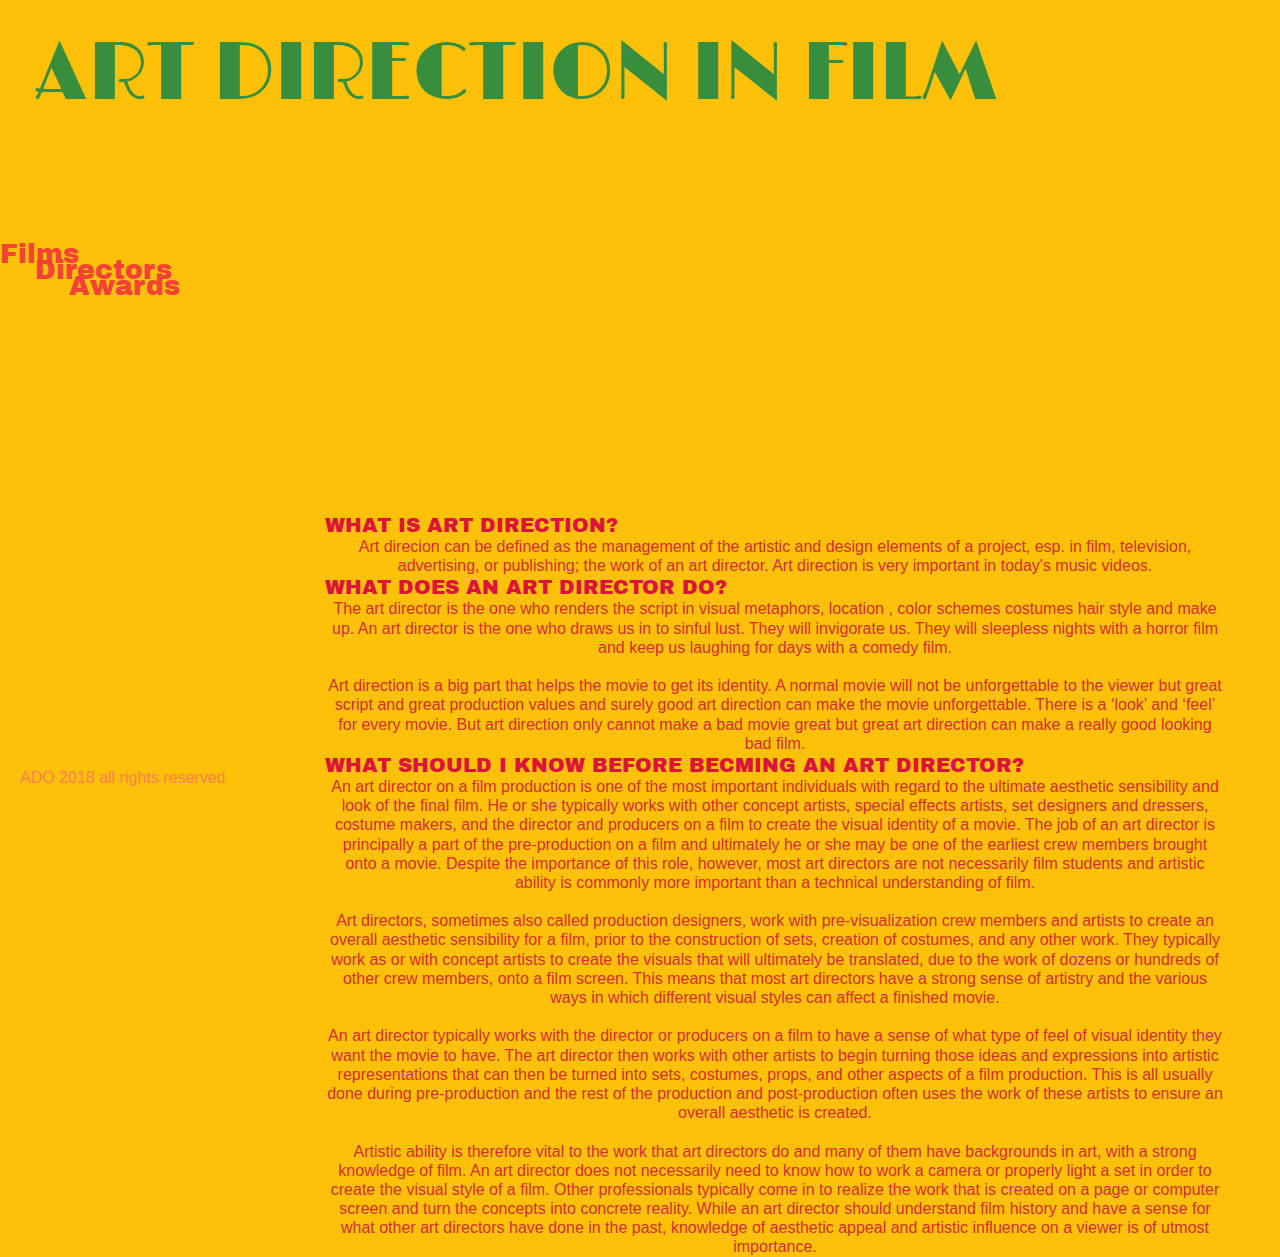
<file: index.html>
<!DOCTYPE html>
  <html lang="en">
  <head>
	<meta charset="utf-8">
	<meta name="viewport" content="width=device-width, initial-scale=1.0">
	<link href="css/reset.css" rel="stylesheet">
	<link href="https://fonts.googleapis.com/css?family=Archivo+Black|Limelight" rel="stylesheet">
	<link rel="stylesheet" href="css/style.css">
 	<title>ART EVERYTHING!</title>
  </head>


 <body>
   <header> 
     <h1>
     	ART DIRECTION IN FILM
     </h1>
    
      <nav>
      	<ul>
      		<li><a href="about.html">ABOUT</a></li>

      	    <li><a href="gallery.html"> GALLERY</a></li>

      	    <li><a href="contact.html">CONTACT US </a></li>
      	</ul>
      </nav>
   </header>

	  <aside>
		<ol>
			<li> <a href="Films.html">Films</a></li>
			<br>
			<li><a href="Directors.html">Directors</a></li>
			<br>
			<li><a href="Awards.html">Awards</a></li>
		</ol>
	  </aside>

	<section >
		<article class="first">
			<h2>WHAT IS ART DIRECTION?</h2>

				<br>

				<p> Art direcion can be defined as the management of the artistic and design elements of a project, esp. in film, television, advertising, or publishing; the work of an art director. Art direction is very important in today's music videos.</p>


			<h4>WHAT DOES AN ART DIRECTOR DO?</h4>
			<br>

				<p> The art director is the one who renders the script in visual metaphors, location , color schemes costumes hair style and make up. An art director is the one who draws us in to sinful lust. They will invigorate us. They will sleepless nights with a horror film and keep us laughing for days with a comedy film.

					<br>
					<br>	
				Art direction is a big part that helps the movie to get its identity. A normal movie will not be unforgettable to the viewer but great script and great production values and surely good art direction can make the movie unforgettable. There is a ‘look’ and ‘feel’ for every movie. But art direction only cannot make a bad movie great but great art direction can make a really good looking bad film.
				
			</p>
		</article>


	
	<article class="second">
		<h2>WHAT SHOULD I KNOW BEFORE BECMING AN ART DIRECTOR?</h2>
		<br>
		<p> An art director on a film production is one of the most important individuals with regard to the ultimate aesthetic sensibility and look of the final film. He or she typically works with other concept artists, special effects artists, set designers and dressers, costume makers, and the director and producers on a film to create the visual identity of a movie. The job of an art director is principally a part of the pre-production on a film and ultimately he or she may be one of the earliest crew members brought onto a movie. Despite the importance of this role, however, most art directors are not necessarily film students and artistic ability is commonly more important than a technical understanding of film.
		<br>
		<br>
 		Art directors, sometimes also called production designers, work with pre-visualization crew members and artists to create an overall aesthetic sensibility for a film, prior to the construction of sets, creation of costumes, and any other work. They typically work as or with concept artists to create the visuals that will ultimately be translated, due to the work of dozens or hundreds of other crew members, onto a film screen. This means that most art directors have a strong sense of artistry and the various ways in which different visual styles can affect a finished movie.
		<br>
		<br>
		An art director typically works with the director or producers on a film to have a sense of what type of feel of visual identity they want the movie to have. The art director then works with other artists to begin turning those ideas and expressions into artistic representations that can then be turned into sets, costumes, props, and other aspects of a film production. This is all usually done during pre-production and the rest of the production and post-production often uses the work of these artists to ensure an overall aesthetic is created.
		<br>
		<br>
		Artistic ability is therefore vital to the work that art directors do and many of them have backgrounds in art, with a strong knowledge of film. An art director does not necessarily need to know how to work a camera or properly light a set in order to create the visual style of a film. Other professionals typically come in to realize the work that is created on a page or computer screen and turn the concepts into concrete reality. While an art director should understand film history and have a sense for what other art directors have done in the past, knowledge of aesthetic appeal and artistic influence on a viewer is of utmost importance.</p>
	</article>
</section>

	<footer> 
		<h5> ADO 2018 all rights reserved </h5>
	</footer>
 
</body>
</html>
</file>
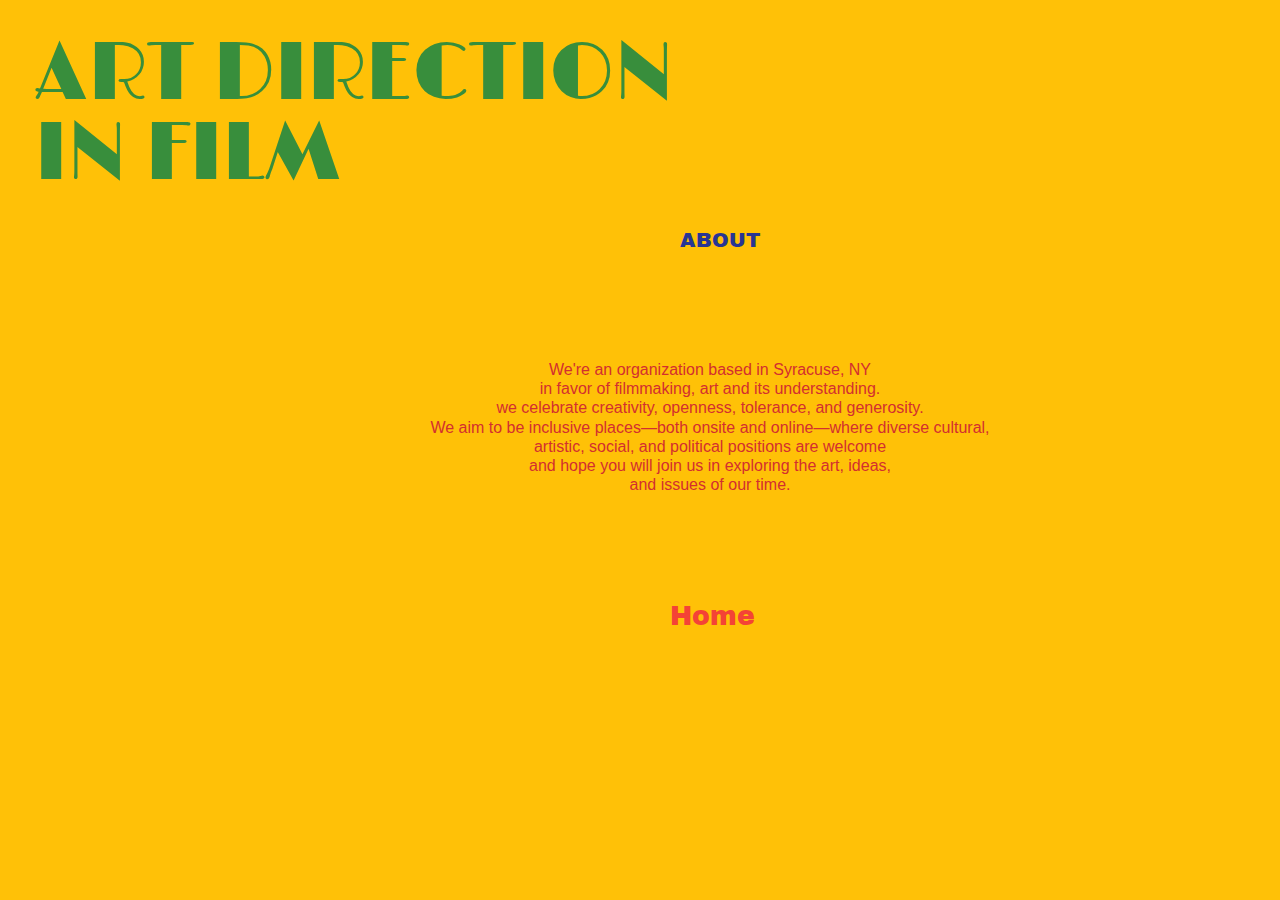
<file: about.html>
<!DOCTYPE html>

  <head>
        	<html lang="en">
      	<meta charset="utf-8">
        <meta name="viewport" content="width=device-width, initial-scale=1.0">
        <link href="css/reset.css" rel="stylesheet">
        <link href="https://fonts.googleapis.com/css?family=Archivo+Black|Limelight" rel="stylesheet">
      	<link rel="stylesheet" href="css/style_about.css">
       	<title>ABOUT</title>
    </head>

 <body>
     <header> 
       <h1>
       	ART DIRECTION 
       	<br> 
       	IN FILM
       </h1>
      </header>
  
  <h2 align="center"> ABOUT</h2>

  <section>
    
      <p>
    	We're an organization based in Syracuse, NY 
    	<br>
    	in favor of filmmaking, art and its understanding. <br>we celebrate creativity, openness, tolerance, and generosity.<br>We aim to be inclusive places—both onsite and online—where diverse cultural, 
    <br>artistic, social, and political positions are welcome <br>and hope you will join us in exploring the art, ideas,<br> and issues of our time.
      </p>
</section>

<h3><a href="index.html"> Home </h3>
</file>
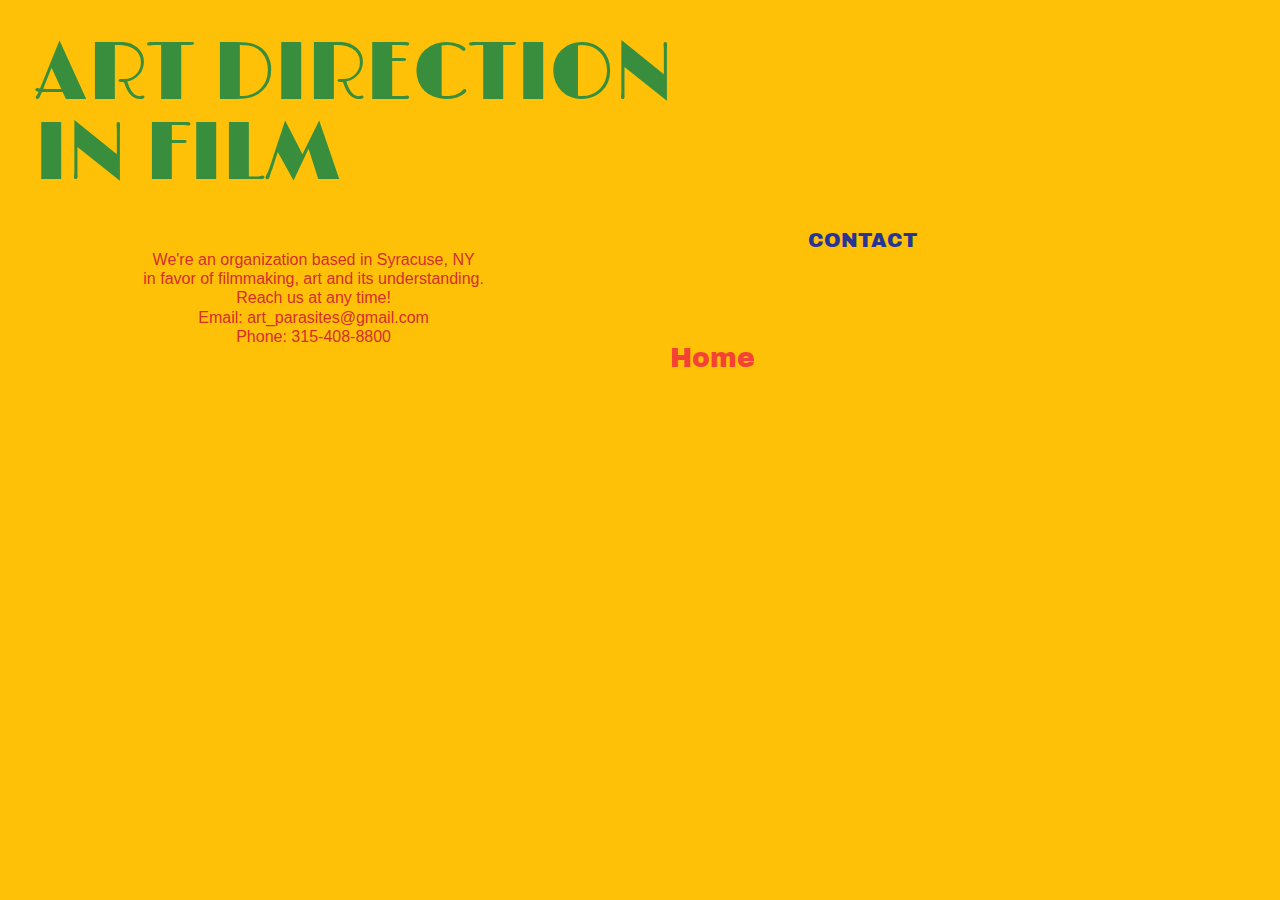
<file: contact.html>
<!DOCTYPE html>

  <head>
          <html lang="en">
        <meta charset="utf-8">
        <meta name="viewport" content="width=device-width, initial-scale=1.0">
        <link href="css/reset.css" rel="stylesheet">
        <link href="https://fonts.googleapis.com/css?family=Archivo+Black|Limelight" rel="stylesheet">
        <link rel="stylesheet" href="css/style_contact.css">
        <title>CONTACT</title>
    </head>

 <body>
     <header> 
       <h1>
        ART DIRECTION 
        <br> 
        IN FILM
       </h1>
      </header>
  
  <h2 align="center"> CONTACT</h2>

  <section>
    <p>
    	We're an organization based in Syracuse, NY 
    	<br>
    	in favor of filmmaking, art and its understanding. 
    <br>
    Reach us at any time!
    <br>
     <strong>Email:</strong> art_parasites@gmail.com
    <br>
    <strong>Phone:</strong> 315-408-8800
    </p>
  </section>
  <h3><a href="index.html"> Home </h3>

  </body>
</file>
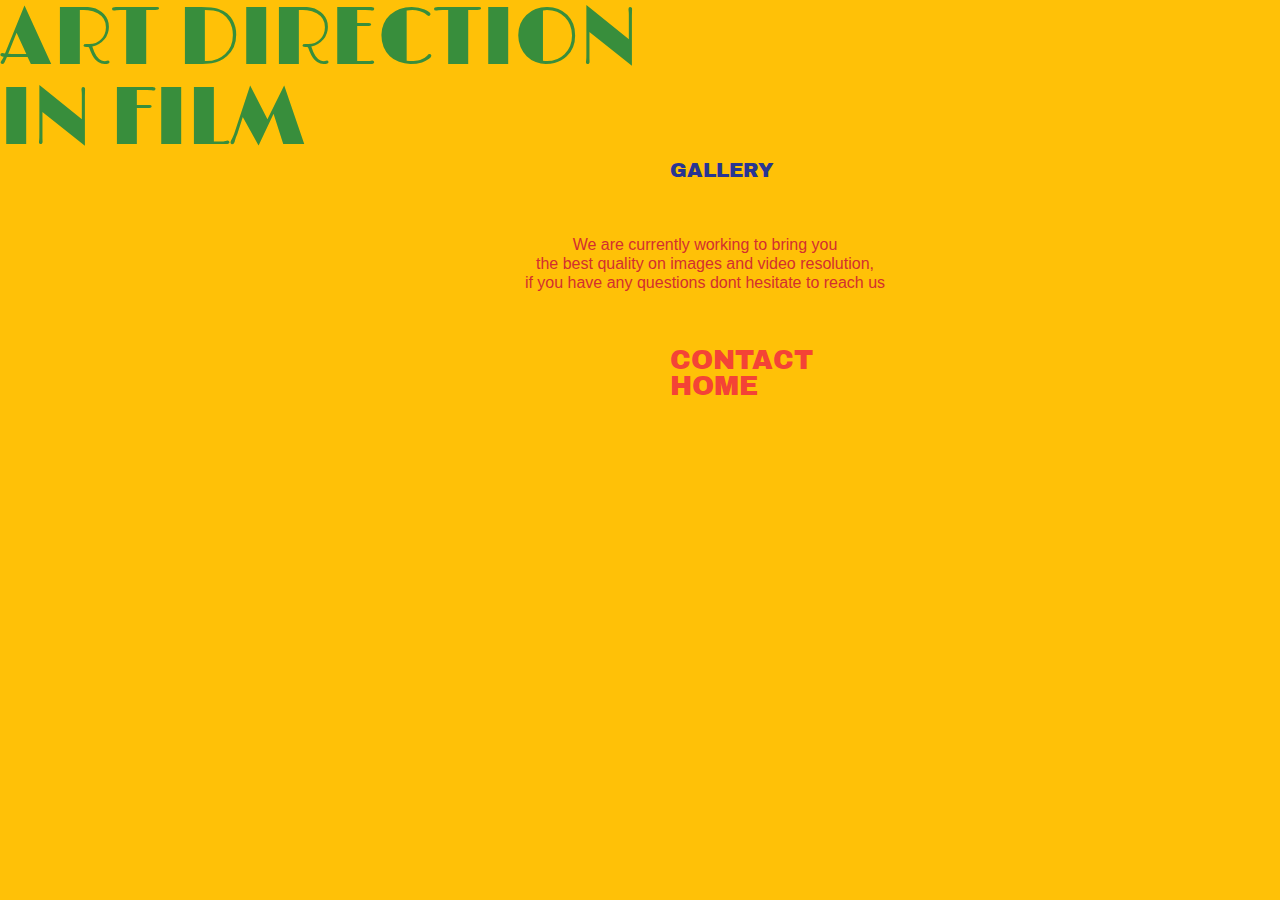
<file: gallery.html>
<!DOCTYPE html>
  <head>
          <html lang="en">
        <meta charset="utf-8">
        <meta name="viewport" content="width=device-width, initial-scale=1.0">
        <link href="css/reset.css" rel="stylesheet">
        <link href="https://fonts.googleapis.com/css?family=Archivo+Black|Limelight" rel="stylesheet">
        <link rel="stylesheet" href="css/style_gallery.css">
        <title>GALLERY</title>
    </head>

 <body>
     <header> 
       <h1>
        ART DIRECTION 
        <br> 
        IN FILM
       </h1>
      </header>
  
  <h2 align="center"> GALLERY</h2>

<p>We are currently working to bring you <br> the best quality on images and video resolution,<br> if you have any questions dont hesitate to reach us</p>

<a href="contact.html"> CONTACT </a>
<br>
<a href="index.html">HOME</a>
</body>
</file>
<file: css/style.css>
body {
	background-color: #FFC107;
}

h1{
	color: #388E3C;
	font-size: 60pt; 
    font-family: 'Limelight', cursive;
    width: 90%;
    border: 10px;
    padding: 15px;
    margin: 20px;

  }

  nav, nav li {
	 width: 30%;
	 height:20px;
  }
  nav li {
	padding: 15px ; 
	float: right;
	list-style: inline;	
	}


a {
	color: #F44336;
	font-family: 'Archivo Black', sans-serif;
	font-size: 20pt;
	text-decoration: none;
	line-height: 0.0;
}

a:hover{
    color: white;
    text-decoration: underline;
} 


header {
	position: relative;
}



ul{
	font-size: 23em;
	list-style: none;
	color: gold;
	overflow: hidden;
	float: right;
	border-style: 
	}


	aside, aside li, ol {
	float: left;
 	width: 30%;
 	height: 50%;
 	padding-bottom: 9%;
	list-style: none;
	text-decoration: 
	}


 section, p {
 	float: right;
	font-family: helvetica;
 }

section {
    text-justify:inter-word;
	clear: all;
	
  }
h2, h4 {
	float: left;
	font-family: 'Archivo Black', sans-serif;
	font-size: 15pt;
	color: 	#283593;
}

  article.first,article.second {

  	width: 900px;
    border: 30px;
    padding: 30px;
    margin: 25px;
    color: #D32F2F;
    line-height: 1.2;
  }


 h2{
 	text-align: left;
 	Color: crimson;
 }

h4 {
	color: crimson;
	text-align: justify-all;
}

p {
	text-align: center;

}

 footer {
	color: coral;
	font-family: helvetica;
    border: 10px;
    padding: 10px;
    margin: 10px;
	width: 100%;
    height: 100px;
    position: absolute;
    bottom: 10px; 
}
</file>
<file: css/style_about.css>
body {
    background-color: #FFC107;
}

h1{
    color: #388E3C;
    font-size: 60pt; 
    font-family: 'Limelight', cursive;
    width: 90%;
    border: 10px;
    padding: 15px;
    margin: 20px;

  }

  a {
    color: #F44336;
    font-family: 'Archivo Black', sans-serif;
    font-size: 20pt;
    text-decoration: none;
}

a:hover{
    color: white;
    text-decoration: underline;
} 

h2 {
    height: 20px; 
    width:100px; 

}

h2, h3 {
    font-family: 'Archivo Black', sans-serif;
    font-size: 15pt;
    color: #283593;
    padding-left: 670px;
}
 
  section, p {
    font-family: helvetica;
    text-align: center;
    width: 1200px;
    border: 30px;
    padding: 30px;
    margin: 25px;
    color: #D32F2F;
    line-height: 1.2;
 }
</file>
<file: css/style_contact.css>
body {
    background-color: #FFC107;
}

h1{
    color: #388E3C;
    font-size: 60pt; 
    font-family: 'Limelight', cursive;
    width: 90%;
    border: 10px;
    padding: 15px;
    margin: 20px;

  }

  a {
    color: #F44336;
    font-family: 'Archivo Black', sans-serif;
    font-size: 20pt;
    text-decoration: none;
}

a:hover{
    color: white;
    text-decoration: underline;
} 

h2 {
    height: 10%; 
    width:30%;
    
}

h2, h3 {
    font-family: 'Archivo Black', sans-serif;
    font-size: 15pt;
    color: #283593;
    padding-left: 670px;
}
 
  section, p {
    font-family: helvetica;
    text-align: center;
    width: 70%;
    color: #D32F2F;
    line-height: 1.2;
 }
</file>
<file: css/style_gallery.css>
body {
    background-color: #FFC107;
}

h1{
    color: #388E3C;
    font-size: 60pt; 
    font-family: 'Limelight', cursive;
    width: 90%;
  }

  a {
    color: #F44336;
    font-family: 'Archivo Black', sans-serif;
    font-size: 20pt;
    text-decoration: none;
    padding-left: 670px;
}

a:hover{
    color: white;
    text-decoration: underline;
} 

h2 {
    height: 20px; 
    width:100px; 

}

h2, h3 {
    font-family: 'Archivo Black', sans-serif;
    font-size: 15pt;
    color: #283593;
    padding-left: 670px;
}
 
  section, p {
    font-family: helvetica;
    text-align: center;
    width: 1300px;
    border: 30px;
    padding: 30px;
    margin: 25px;
    color: #D32F2F;
    line-height: 1.2;
 }
</file>
